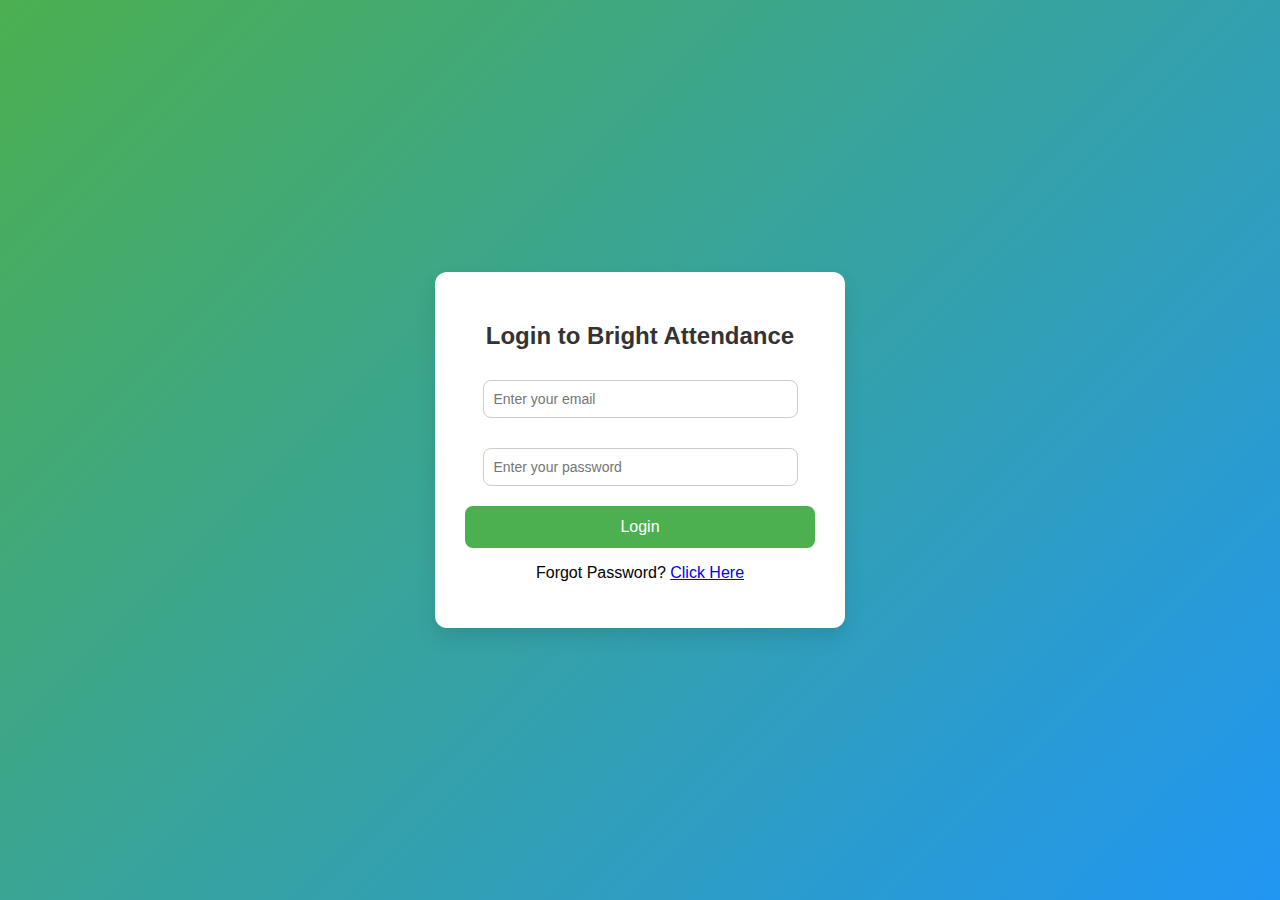
<file: index.html>
<!DOCTYPE html>
<html lang="en">
<head>
    <meta charset="UTF-8">
    <title>Login - Bright Attendance</title>
    <link rel="stylesheet" href="styles.css">
</head>
<body>
    <div class="login-container">
        <h2>Login to Bright Attendance</h2>
        <div class="form-group">
            <input type="email" id="email" placeholder="Enter your email" required>
        </div>
        <div class="form-group">
            <input type="password" id="password" placeholder="Enter your password" required>
        </div>
        <button onclick="login()">Login</button>
        <div id="error-message" style="color:red; display:none;">Invalid credentials, please try again.</div>
        <p>Forgot Password? <a href="reset-password.html">Click Here</a></p>
    </div>

    <script src="login.js"></script>
</body>
</html>
</file>
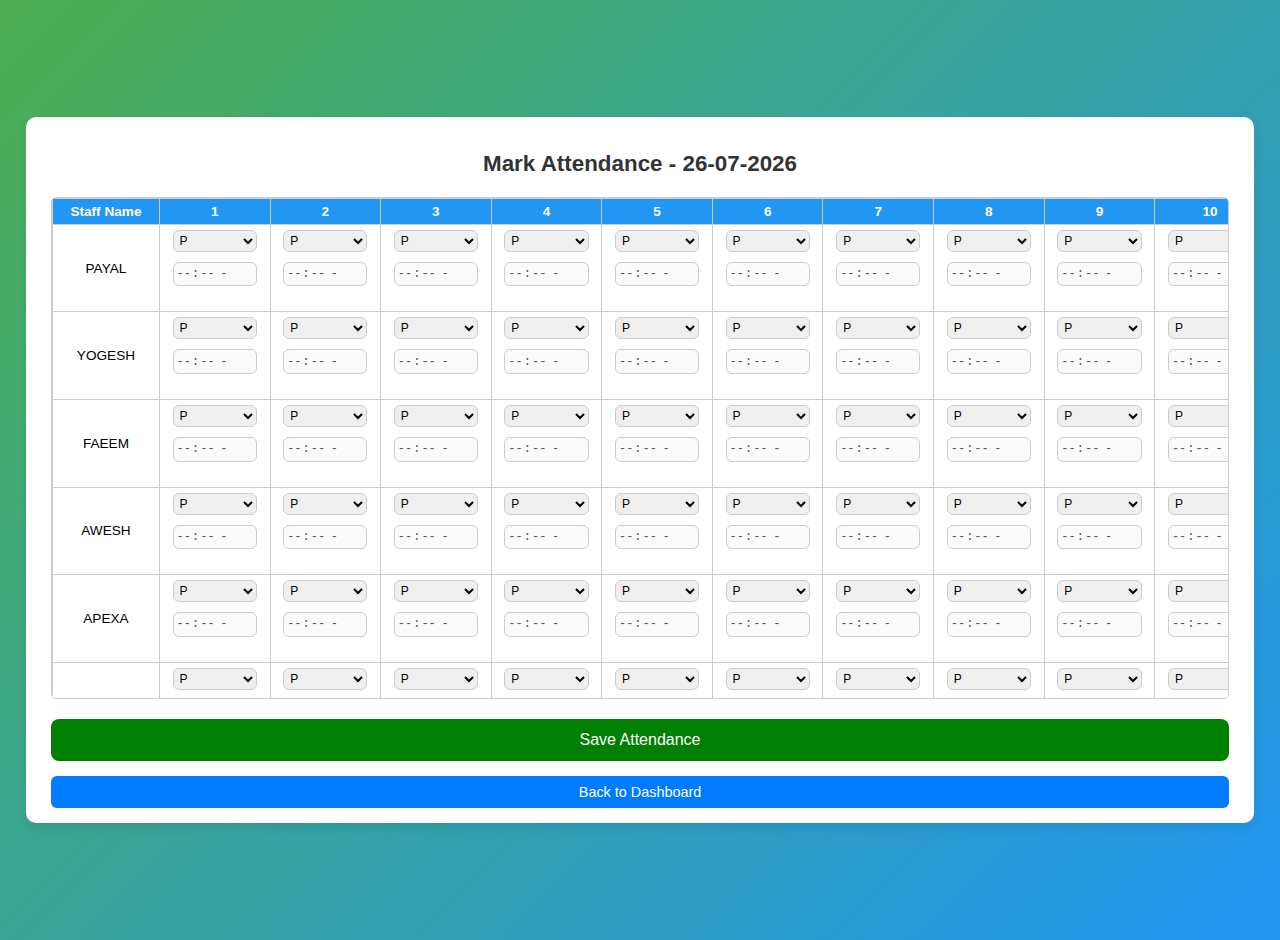
<file: attendance.html>
<!DOCTYPE html>
<html lang="en">
<head>
  <meta charset="UTF-8" />
  <meta name="viewport" content="width=device-width, initial-scale=1.0"/>
  <title>Mark Attendance - Bright Attendance</title>
  <link rel="stylesheet" href="styles.css" />
  <style>
    body {
      font-family: Arial, sans-serif;
      background-color: #f4f8fb;
      margin: 0;
      padding: 20px;
    }

    .attendance-container {
      max-width: 95%;
      margin: auto;
      background: #fff;
      padding: 15px 25px;
      border-radius: 10px;
      box-shadow: 0 4px 12px rgba(0, 0, 0, 0.08);
    }

    h2 {
      text-align: center;
      margin-bottom: 20px;
      font-size: 1.4rem;
      color: #333;
    }

    .table-wrapper {
      overflow-x: auto;
      overflow-y: auto;
      max-height: 500px;
      border: 1px solid #ccc;
      border-radius: 5px;
    }

    table {
      border-collapse: collapse;
      width: 100%;
      min-width: 800px;
    }

    th, td {
      border: 1px solid #ccc;
      padding: 5px 8px;
      text-align: center;
      font-size: 0.85rem;
      white-space: nowrap;
    }

    select, input[type="time"] {
      font-size: 0.75rem;
      padding: 2px;
      width: 90%;
    }

    button {
      margin-top: 15px;
      margin-right: 10px;
      padding: 8px 16px;
      font-size: 0.9rem;
      background-color: #007bff;
      color: white;
      border: none;
      border-radius: 6px;
      cursor: pointer;
    }

    button:hover {
      background-color: #0056b3;
    }

    @media (max-width: 768px) {
      th, td {
        font-size: 0.75rem;
      }
      select, input[type="time"] {
        font-size: 0.7rem;
      }
    }
  </style>
</head>
<body>
  <div class="attendance-container">
    <h2 id="attendance-heading">Mark Attendance</h2>
    <form id="attendance-form">
      <div class="table-wrapper">
        <table>
          <thead>
            <tr>
              <th>Staff Name</th>
              <script>
                const currentMonth = new Date().getMonth();
                const currentYear = new Date().getFullYear();
                const numberOfDays = new Date(currentYear, currentMonth + 1, 0).getDate();
                for (let i = 1; i <= numberOfDays; i++) {
                  const th = document.createElement("th");
                  th.textContent = i;
                  document.currentScript.parentElement.appendChild(th);
                }
              </script>
            </tr>
          </thead>
          <tbody id="attendance-table"></tbody>
        </table>
      </div>
      <button type="submit">Save Attendance</button>
      <button type="button" onclick="window.location.href='dashboard.html'">Back to Dashboard</button>
    </form>
  </div>

  <script>
    const staffList = JSON.parse(localStorage.getItem("staffList")) || [
      "PAYAL", "YOGESH", "FAEEM", "AWESH", "APEXA", "MOSHIN", "RAJ", "ISHA", "ARBAB", "ALLAHRAKHA", "JAVED", "SOYEB", "RENUKA", "URWASHI"
    ];

    const todayKey = new Date().toLocaleDateString("en-GB").replace(/\//g, "-");
    document.getElementById("attendance-heading").textContent = `Mark Attendance - ${todayKey}`;

    const attendanceTable = document.getElementById("attendance-table");

    staffList.forEach(name => {
      const row = document.createElement("tr");
      let rowHTML = `<td>${name}</td>`;
      for (let i = 1; i <= new Date().getDate(); i++) {
        rowHTML += `
          <td>
            <select name="status-${name}-${i}" onchange="toggleTimeInput(this, ${i})">
              <option value="present">P</option>
              <option value="absent">A</option>
              <option value="half">H</option>
            </select><br>
            <input type="time" name="intime-${name}-${i}" disabled />
          </td>
        `;
      }
      row.innerHTML = rowHTML;
      attendanceTable.appendChild(row);
    });

    function toggleTimeInput(selectElement, day) {
      const name = selectElement.name.split('-')[1];
      const timeInput = document.querySelector(`input[name="intime-${name}-${day}"]`);
      timeInput.disabled = selectElement.value === "absent";
    }

    document.getElementById("attendance-form").addEventListener("submit", function(e) {
      e.preventDefault();
      const attendanceData = {};
      staffList.forEach(name => {
        const daily = {};
        for (let i = 1; i <= new Date().getDate(); i++) {
          const status = document.querySelector(`[name="status-${name}-${i}"]`).value;
          const inTime = document.querySelector(`[name="intime-${name}-${i}"]`).value;
          daily[i] = { status, inTime };
        }
        attendanceData[name] = daily;
      });

      const allAttendance = JSON.parse(localStorage.getItem("attendanceData")) || {};
      allAttendance[todayKey] = attendanceData;
      localStorage.setItem("attendanceData", JSON.stringify(allAttendance));
      alert("Attendance saved for " + todayKey);
    });
  </script>
</body>
</html>
</file>
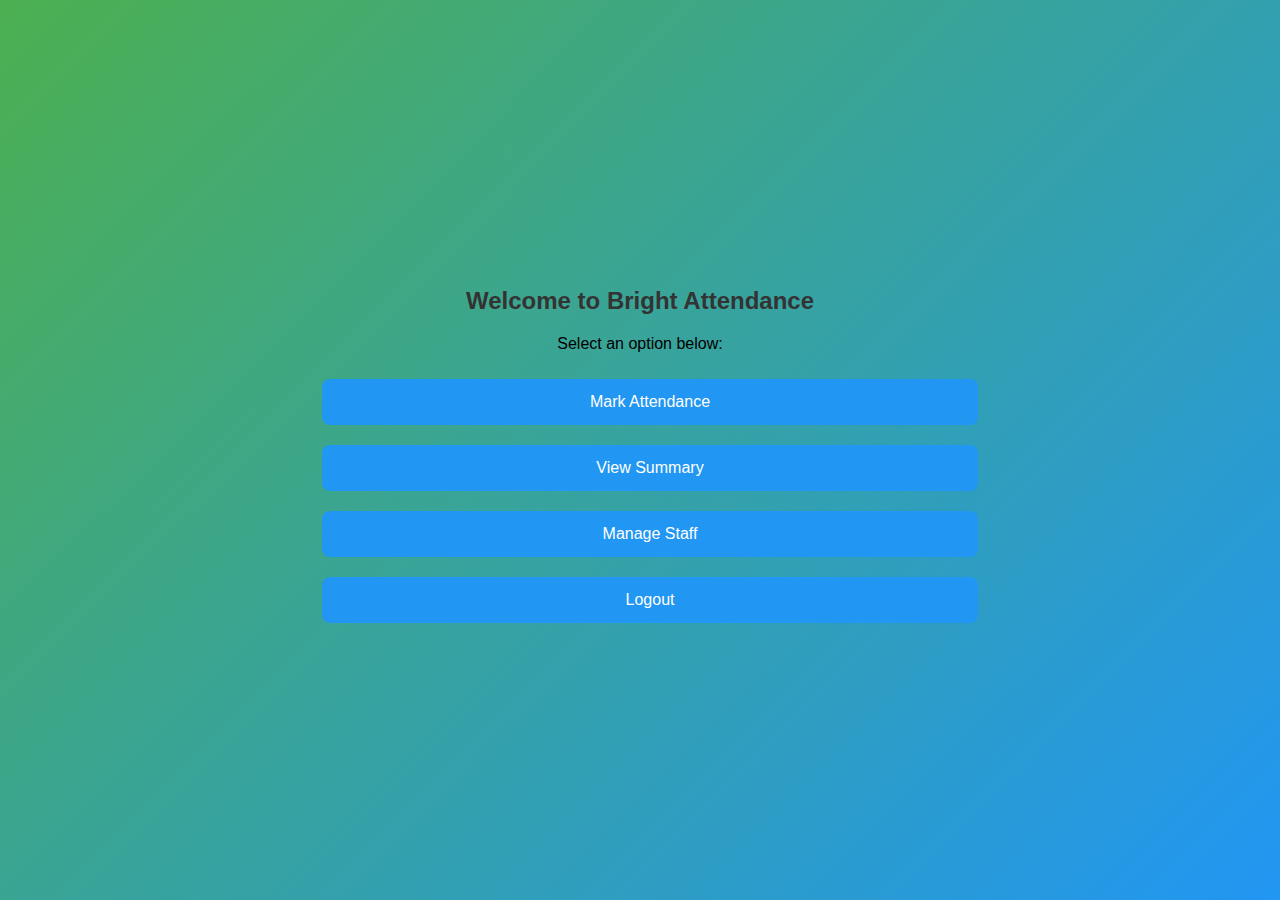
<file: dashboard.html>
<!DOCTYPE html>
<html lang="en">
<head>
  <meta charset="UTF-8">
  <title>Dashboard - Bright Attendance</title>
  <link rel="stylesheet" href="styles.css">
</head>
<body>
  <div class="dashboard-container">
    <h2>Welcome to Bright Attendance</h2>
    <p>Select an option below:</p>

    <div class="dashboard-buttons">
      <a href="attendance.html"><button>Mark Attendance</button></a>
      <a href="summary.html"><button>View Summary</button></a>
      <a href="manage.html"><button>Manage Staff</button></a>
      <a href="#" onclick="logout()"><button>Logout</button></a>
    </div>
  </div>

  <script>
    function logout() {
      localStorage.removeItem("loggedInUser");
      window.location.href = "login.html";
    }
  </script>
</body>
</html>
</file>
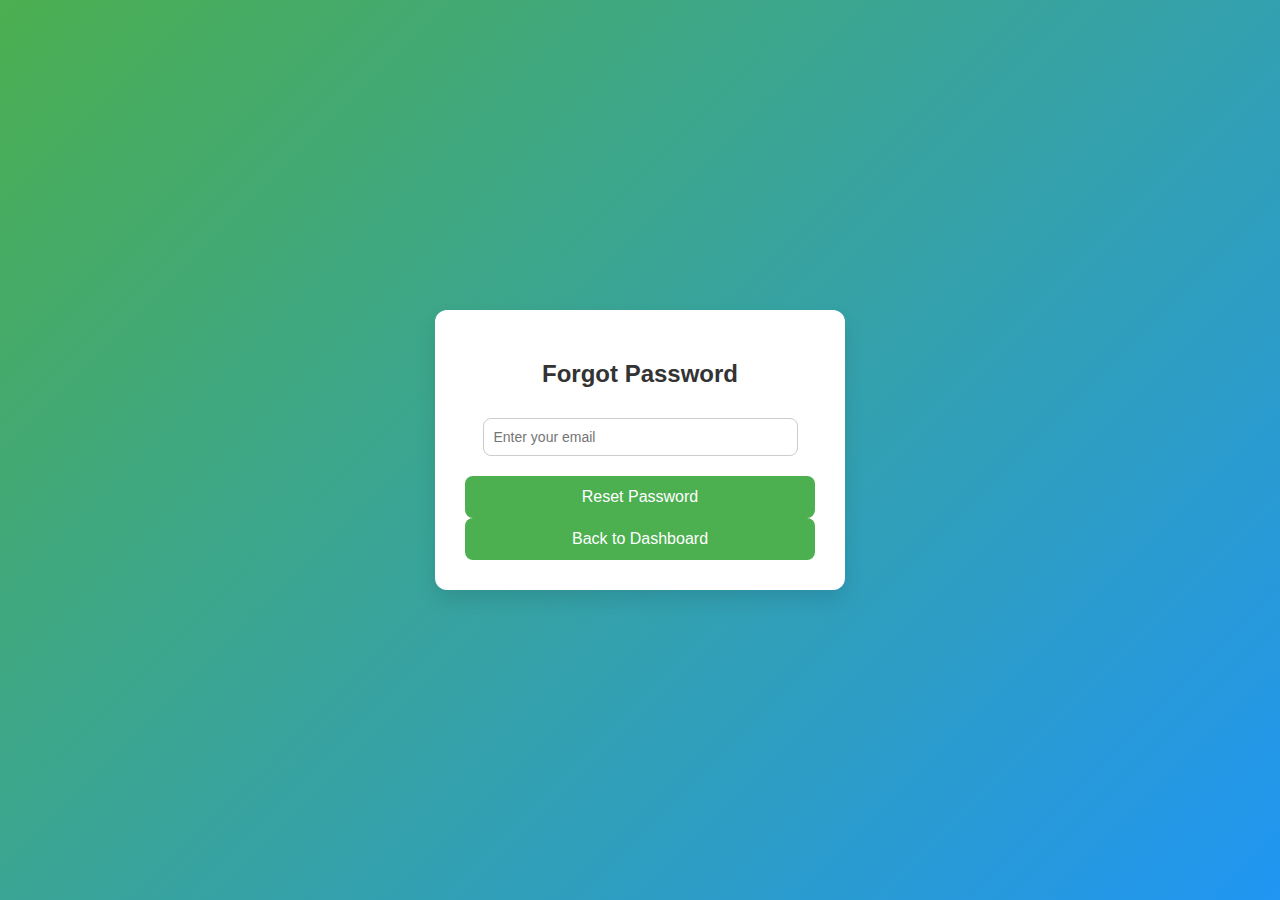
<file: forgot-password.html>
<!DOCTYPE html>
<html lang="en">
<head>
  <meta charset="UTF-8">
  <meta name="viewport" content="width=device-width, initial-scale=1.0">
  <title>Forgot Password - Bright Attendance</title>
  <link rel="stylesheet" href="styles.css">
</head>
<body>
  <div class="login-container">
    <h2>Forgot Password</h2>
    <div class="form-group">
      <input type="email" id="forgot-email" placeholder="Enter your email" required>
    </div>
    <button onclick="resetPassword()">Reset Password</button>
    <div id="reset-message" style="margin-top:10px; color:green; display:none;">Password reset successfully!</div>
    <div id="reset-error" style="margin-top:10px; color:red; display:none;">Email not found!</div>

    <!-- Dashboard button added here -->
    <button onclick="window.location.href='dashboard.html'">Back to Dashboard</button>
  </div>

  <script>
    const users = JSON.parse(localStorage.getItem("users")) || [
      { email: "admin@example.com", password: "admin123", role: "admin" },
      { email: "manager@example.com", password: "manager123", role: "manager" },
      { email: "accountant@example.com", password: "accountant123", role: "accountant" }
    ];

    function resetPassword() {
      const email = document.getElementById("forgot-email").value;
      const userIndex = users.findIndex(u => u.email === email);

      if (userIndex !== -1) {
        const newPass = prompt("Enter your new password (min 6 characters):");
        if (newPass && newPass.length >= 6) {
          users[userIndex].password = newPass;
          localStorage.setItem("users", JSON.stringify(users));
          document.getElementById("reset-message").style.display = "block";
          document.getElementById("reset-error").style.display = "none";
        } else {
          alert("Password must be at least 6 characters.");
        }
      } else {
        document.getElementById("reset-error").style.display = "block";
        document.getElementById("reset-message").style.display = "none";
      }
    }
  </script>
</body>
</html>
</file>
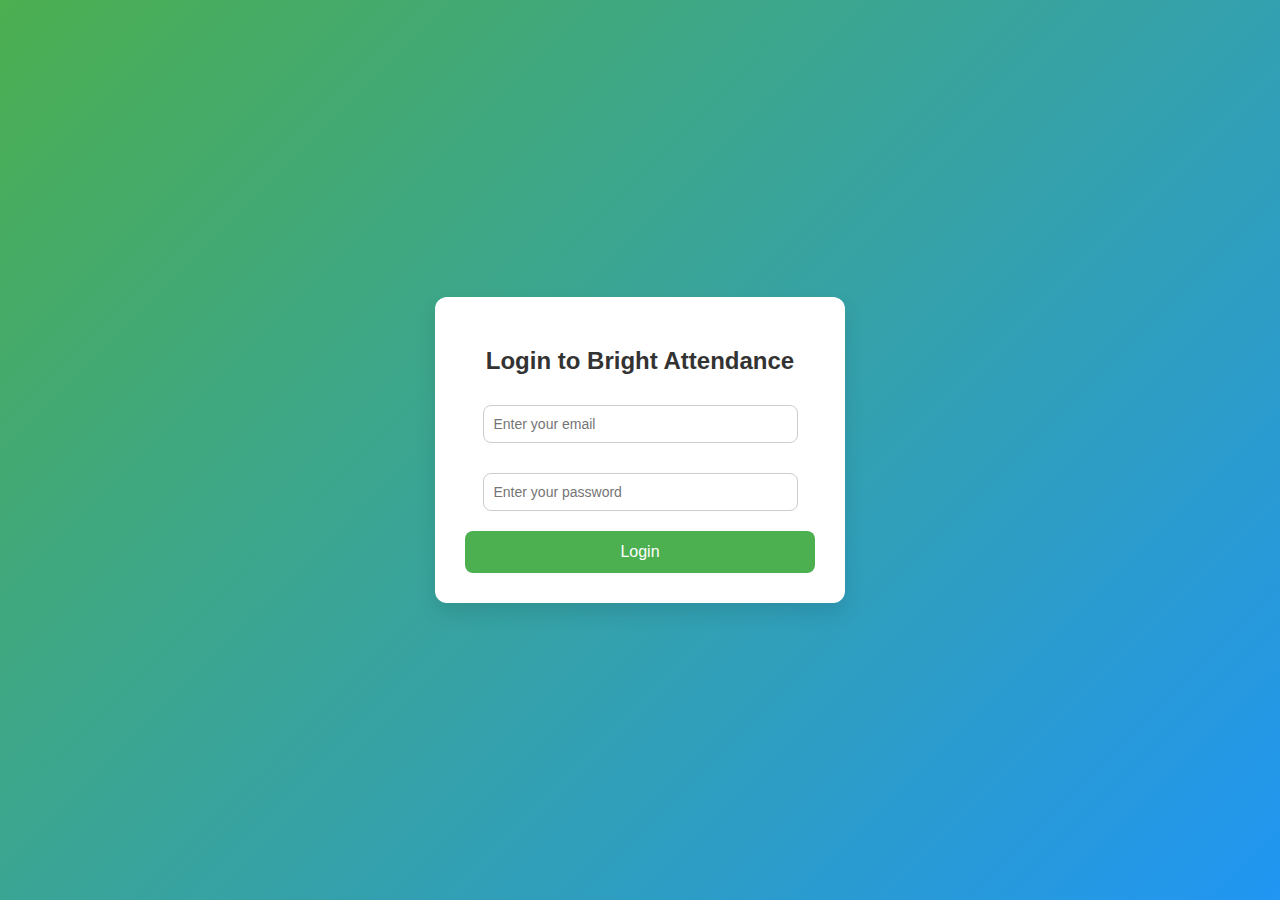
<file: login.html>
<!DOCTYPE html>
<html lang="en">
<head>
  <meta charset="UTF-8">
  <meta name="viewport" content="width=device-width, initial-scale=1.0">
  <title>Login - Bright Attendance</title>
  <link rel="stylesheet" href="styles.css">
</head>
<body>
  <div class="login-container">
    <h2>Login to Bright Attendance</h2>
    <div class="form-group">
      <input type="email" id="email" placeholder="Enter your email" required>
    </div>
    <div class="form-group">
      <input type="password" id="password" placeholder="Enter your password" required>
    </div>
    <button onclick="login()">Login</button>
    <div id="error-message" style="color:red; display:none;">Invalid credentials, please try again.</div>
  </div>

  <script src="login.js"></script>
</body>
</html>
</file>
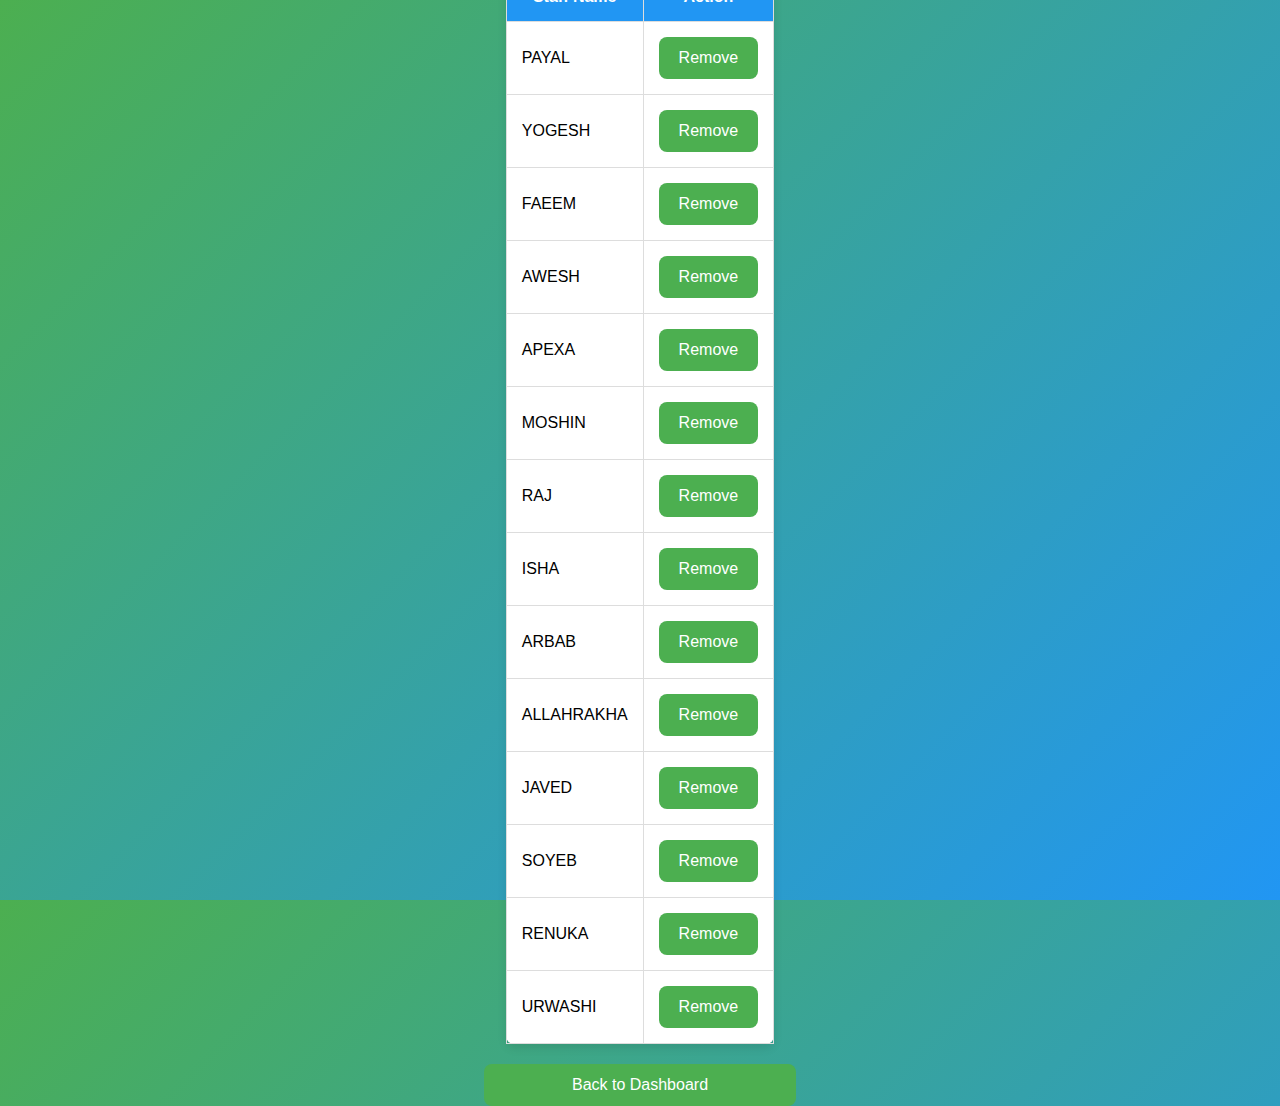
<file: manage.html>
<!DOCTYPE html>
<html lang="en">
<head>
  <meta charset="UTF-8" />
  <meta name="viewport" content="width=device-width, initial-scale=1.0"/>
  <title>Manage Staff - Bright Attendance</title>
  <link rel="stylesheet" href="styles.css" />
</head>
<body>
  <div class="container">
    <h2>Manage Staff</h2>

    <div class="form-group">
      <input type="text" id="staff-name" placeholder="Enter staff name" />
      <button onclick="addStaff()">Add Staff</button>
    </div>

    <table>
      <thead>
        <tr>
          <th>Staff Name</th>
          <th>Action</th>
        </tr>
      </thead>
      <tbody id="staff-table">
        <!-- Staff list will be added here -->
      </tbody>
    </table>

    <!-- Dashboard button added here -->
    <button onclick="window.location.href='dashboard.html'">Back to Dashboard</button>
  </div>

  <script>
    // Retrieve staff list from localStorage or set to default if not found
    let staffList = JSON.parse(localStorage.getItem("staffList")) || [
      "PAYAL", "YOGESH", "FAEEM", "AWESH", "APEXA", "MOSHIN", "RAJ", "ISHA",
      "ARBAB", "ALLAHRAKHA", "JAVED", "SOYEB", "RENUKA", "URWASHI"
    ];

    // Function to render staff list on the page
    function renderStaff() {
      const table = document.getElementById("staff-table");
      table.innerHTML = "";
      staffList.forEach((name, index) => {
        const row = document.createElement("tr");
        row.innerHTML = `
          <td>${name}</td>
          <td><button onclick="removeStaff(${index})">Remove</button></td>
        `;
        table.appendChild(row);
      });
    }

    // Function to add new staff
    function addStaff() {
      const input = document.getElementById("staff-name");
      const name = input.value.trim().toUpperCase();

      // Check if name is valid (only alphabetic characters)
      const nameRegex = /^[A-Za-z]+$/;
      if (!nameRegex.test(name)) {
        alert("Please enter a valid staff name with alphabetic characters only.");
        return;
      }

      // Check if name is not empty and not already in the list
      if (name && !staffList.includes(name)) {
        staffList.push(name);
        localStorage.setItem("staffList", JSON.stringify(staffList)); // Save to localStorage
        renderStaff();
        input.value = "";
      } else if (staffList.includes(name)) {
        alert("Name already exists.");
      } else {
        alert("Please enter a valid name.");
      }
    }

    // Function to remove staff
    function removeStaff(index) {
      if (confirm("Are you sure to remove this staff?")) {
        staffList.splice(index, 1);
        localStorage.setItem("staffList", JSON.stringify(staffList)); // Save updated list to localStorage
        renderStaff();
      }
    }

    // Initial render
    renderStaff();
  </script>
</body>
</html>
</file>
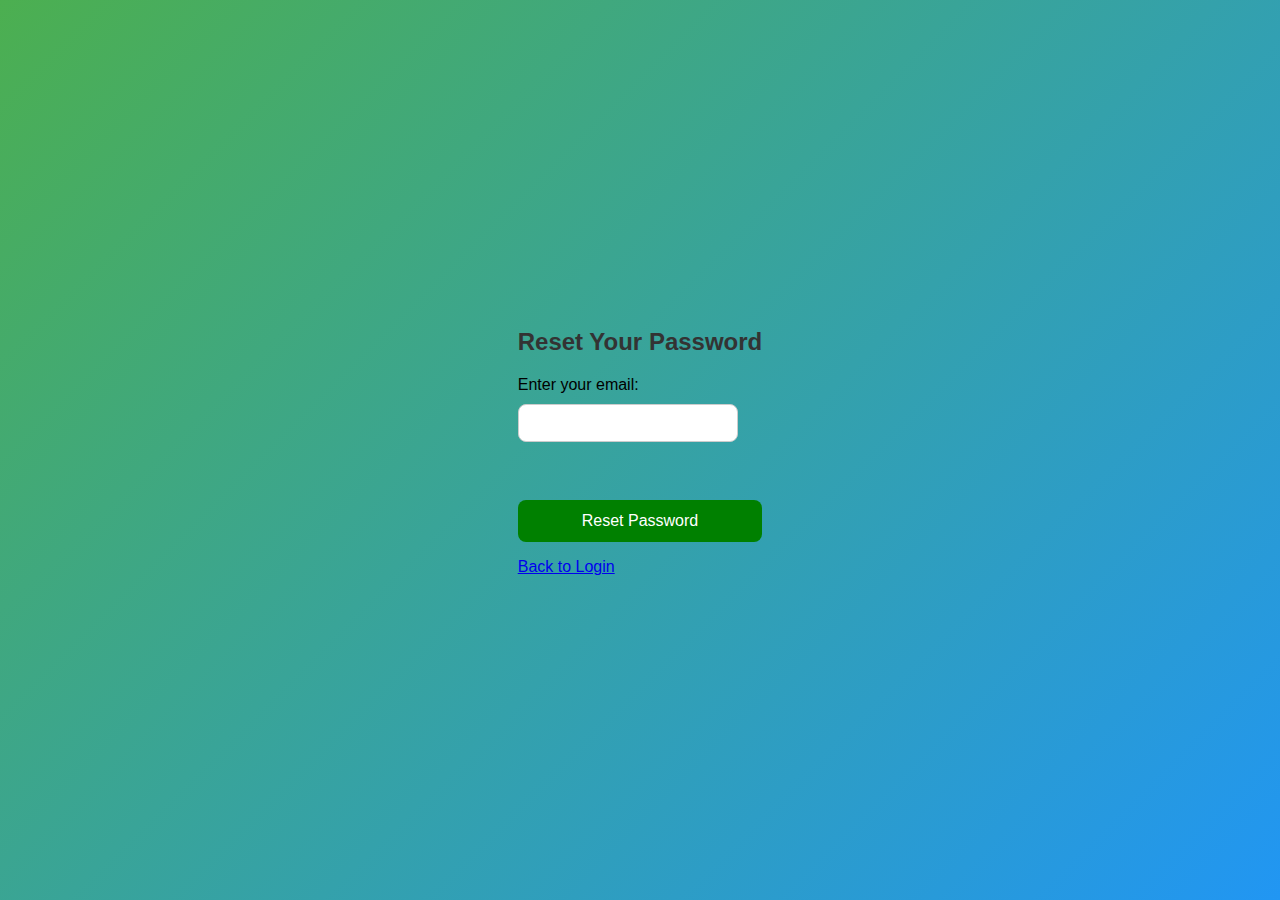
<file: reset-password.html>
<!DOCTYPE html>
<html lang="en">
<head>
    <meta charset="UTF-8">
    <title>Reset Password - Bright Attendance</title>
    <link rel="stylesheet" href="styles.css">
</head>
<body>
    <div class="reset-container">
        <h2>Reset Your Password</h2>
        <form action="reset-success.html" method="POST">
            <label for="email">Enter your email:</label><br>
            <input type="email" id="email" name="email" required><br><br>

            <button type="submit">Reset Password</button>
        </form>
        <p><a href="login.html">Back to Login</a></p>
    </div>
</body>
</html>
</file>
<file: styles.css>
/* General Body Styles */
body {
    font-family: Arial, sans-serif;
    background-color: #e0f7fa; /* Light blue background */
    display: flex;
    justify-content: center;
    align-items: center;
    height: 100vh;
    margin: 0;
    background-image: linear-gradient(135deg, #4CAF50, #2196F3); /* Gradient background */
    background-size: cover;
}

/* Login Page Styles */
.login-container {
    background-color: white;
    padding: 30px;
    border-radius: 12px;
    box-shadow: 0 10px 20px rgba(0, 0, 0, 0.1);
    width: 350px;
    text-align: center;
}

h2 {
    color: #333;
    margin-bottom: 20px;
    font-size: 24px;
    font-weight: bold;
}

input {
    width: 90%;
    padding: 10px;
    margin-top: 10px;
    margin-bottom: 20px;
    border-radius: 8px;
    border: 1px solid #ccc;
    font-size: 14px;
    box-sizing: border-box;
}

button {
    padding: 12px 20px;
    background-color: #4CAF50;
    color: white;
    border: none;
    border-radius: 8px;
    cursor: pointer;
    font-size: 16px;
    width: 100%;
    transition: background-color 0.3s;
}

button:hover {
    background-color: #45a049;
}

#error-message {
    margin-top: 10px;
    font-size: 14px;
    color: red;
    display: none;
}

/* Dashboard Page Styles */
.dashboard-container {
    text-align: center;
    padding: 40px;
}

.dashboard-buttons button {
    margin: 10px;
    padding: 14px 24px;
    background-color: #2196F3;
    color: white;
    border: none;
    border-radius: 8px;
    font-size: 16px;
    cursor: pointer;
    transition: background-color 0.3s ease, transform 0.2s;
}

.dashboard-buttons button:hover {
    background-color: #0b7dda;
    transform: scale(1.05);
}

/* Attendance Page Styles */
.attendance-container {
    padding: 40px;
    text-align: center;
    background-color: rgba(255, 255, 255, 0.9); /* Slightly opaque white background */
    border-radius: 12px;
    box-shadow: 0 10px 20px rgba(0, 0, 0, 0.1);
}

table {
    margin: 0 auto;
    border-collapse: collapse;
    width: 80%;
    background-color: white; /* White background for table */
    margin-bottom: 20px;
    border-radius: 8px;
    box-shadow: 0 4px 10px rgba(0, 0, 0, 0.1);
}

th, td {
    border: 1px solid #ddd;
    padding: 15px;
    font-size: 16px;
}

th {
    background-color: #2196F3;
    color: white;
}

select, input[type="time"] {
    padding: 8px;
    border-radius: 6px;
    border: 1px solid #ccc;
}

button[type="submit"] {
    margin-top: 20px;
    padding: 12px 24px;
    background-color: green;
    color: white;
    border: none;
    font-size: 16px;
    border-radius: 8px;
    cursor: pointer;
}

button[type="submit"]:hover {
    background-color: darkgreen;
}
</file>
